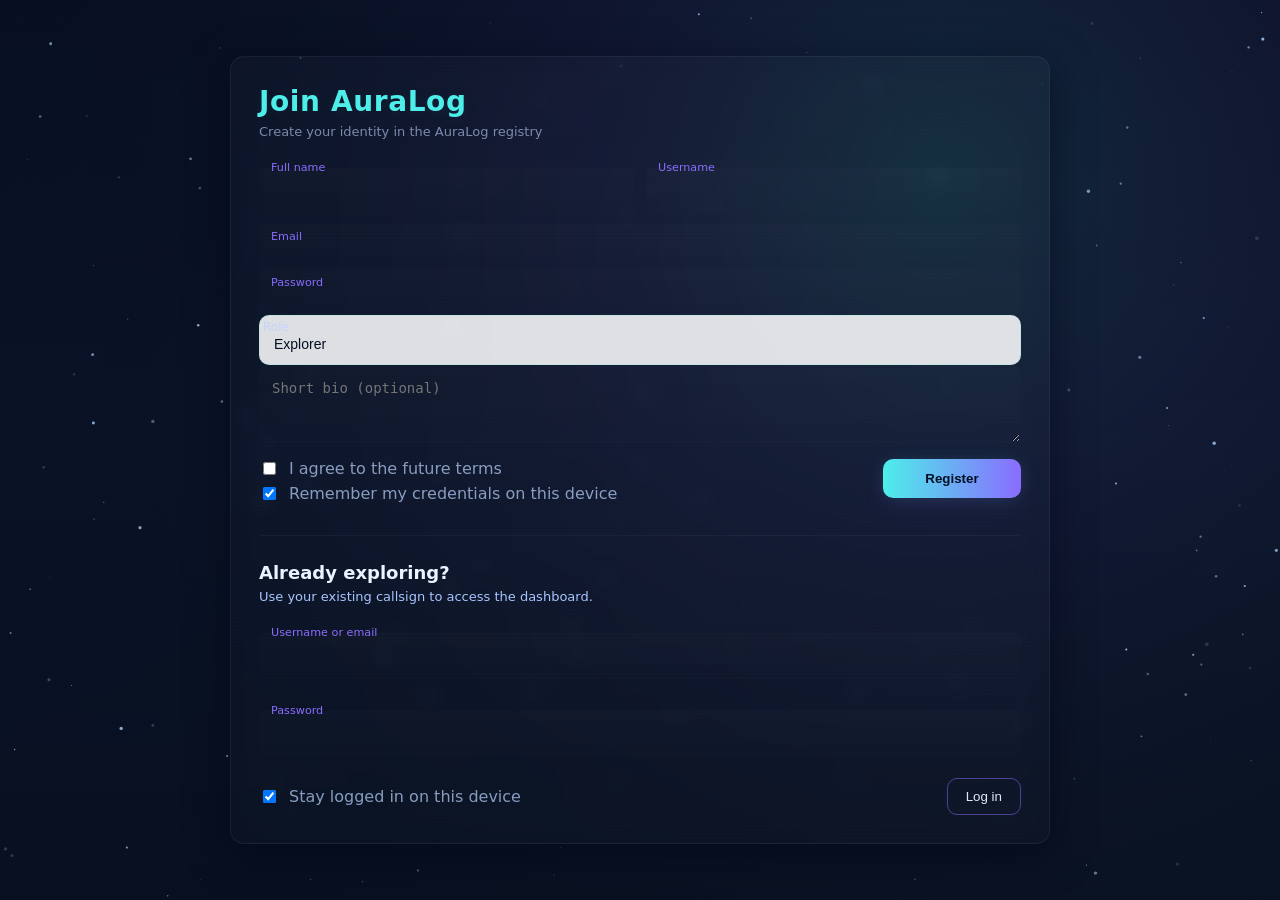
<file: index.html>
<!doctype html>
<html lang="en">
	<head>
		<meta charset="utf-8" />
		<meta name="viewport" content="width=device-width,initial-scale=1" />
		<meta name="application-name" content="AuraLog" />
		<meta name="description" content="AuraLog: Secure identity registration and project progress tracking for modern teams. Your future starts here." />
		<meta name="keywords" content="AuraLog, AuraLog registry, project tracking, team collaboration, progress logging, mission dashboard" />
		<link rel="canonical" href="https://auralog.com/" />
		<meta property="og:title" content="AuraLog Registry" />
		<meta property="og:description" content="AuraLog: Secure identity registration and project progress tracking for modern teams." />
		<meta property="og:type" content="website" />
		<meta property="og:url" content="https://auralog.com/" />
		<meta property="og:image" content="https://auralog.com/static/auralog-og.png" />
		<meta name="twitter:card" content="summary_large_image" />
		<meta name="twitter:title" content="AuraLog Registry" />
		<meta name="twitter:description" content="AuraLog keeps global teams in sync with a secure registration + mission control dashboard." />
		<meta name="twitter:image" content="https://auralog.com/static/auralog-og.png" />
		<title>AuraLog Registry</title>
		<link rel="stylesheet" href="static/css/style.css">
	</head>
	<body>
		<div class="bg">
			<canvas id="nebula"></canvas>
			<div class="grid"></div>
		</div>

		<main class="card" data-brand="auralog">
			<header class="card-header">
				<h1>Join AuraLog</h1>
				<p class="subtitle">Create your identity in the AuraLog registry</p>
			</header>

			<form id="regForm" class="form" autocomplete="off">
				<div class="row">
					<label class="field">
						<input name="fullName" type="text" required />
						<span class="label">Full name</span>
						<span class="bar"></span>
					</label>

					<label class="field">
						<input name="username" type="text" required />
						<span class="label">Username</span>
						<span class="bar"></span>
					</label>
				</div>

				<label class="field wide">
					<input name="email" type="email" required />
					<span class="label">Email</span>
					<span class="bar"></span>
				</label>

				<label class="field wide">
					<input name="password" type="password" minlength="6" required />
					<span class="label">Password</span>
					<span class="bar"></span>
				</label>

				<label class="field wide">
					<select name="role">
						<option value="explorer">Explorer</option>
						<option value="builder">Builder</option>
						<option value="designer">Designer</option>
						<option value="other">Other</option>
					</select>
					<span class="label small">Role</span>
				</label>

				<label class="field wide">
					<textarea name="bio" rows="3" placeholder="Short bio (optional)"></textarea>
				</label>

				<div class="actions">
					<div class="checkbox-group">
						<label class="checkbox">
							<input type="checkbox" name="agree" required />
							<span>I agree to the future terms</span>
						</label>
						<label class="checkbox">
							<input type="checkbox" name="remember" checked />
							<span>Remember my credentials on this device</span>
						</label>
					</div>

					<button id="submitBtn" type="submit" class="btn-neon">Register</button>
				</div>
			</form>

			<section class="login-panel">
				<h2>Already exploring?</h2>
				<p class="login-copy">Use your existing callsign to access the dashboard.</p>
				<form id="loginForm" class="login-form" autocomplete="off">
					<label class="field wide">
						<input name="loginUsername" type="text" required />
						<span class="label">Username or email</span>
						<span class="bar"></span>
					</label>
					<label class="field wide">
						<input name="loginPassword" type="password" required />
						<span class="label">Password</span>
						<span class="bar"></span>
					</label>
					<div class="login-actions">
						<label class="checkbox">
							<input type="checkbox" name="loginRemember" checked />
							<span>Stay logged in on this device</span>
						</label>
						<button type="submit" class="btn-outline">Log in</button>
					</div>
				</form>
			</section>

			<div id="toast" class="toast hidden"></div>
		</main>

		<script src="static/js/app.js"></script>
	</body>
</html>
</file>
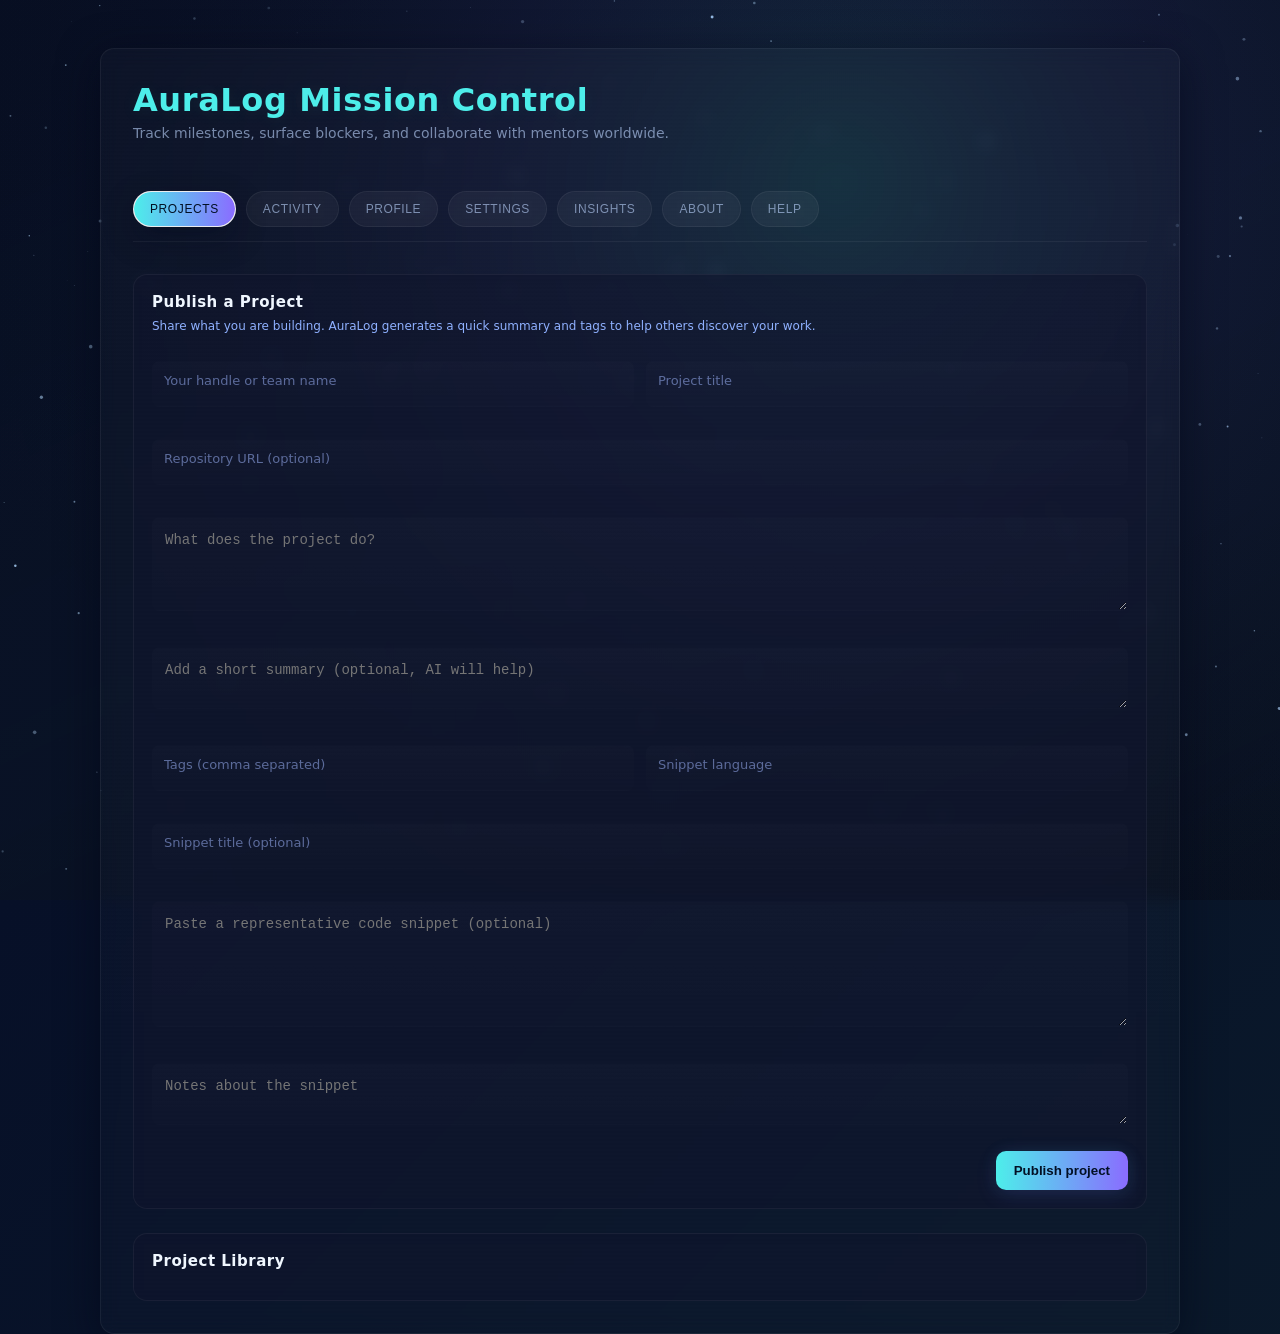
<file: dashboard.html>
<!doctype html>
<html lang="en">
  <head>
  <meta charset="utf-8" />
  <meta name="viewport" content="width=device-width,initial-scale=1" />
  <meta name="application-name" content="AuraLog" />
  <meta name="description" content="AuraLog Mission Control keeps global teams aligned with live progress tracking, blockers, and doubt resolution." />
  <meta name="keywords" content="AuraLog, mission control, project tracker, team dashboard, progress updates" />
  <link rel="canonical" href="https://auralog.com/dashboard" />
  <meta property="og:title" content="AuraLog Mission Control" />
  <meta property="og:description" content="AuraLog Mission Control keeps global teams aligned with live progress, blockers, and doubts." />
  <meta property="og:type" content="website" />
  <meta property="og:url" content="https://auralog.com/dashboard" />
  <meta property="og:image" content="https://auralog.com/static/auralog-og.png" />
  <meta name="twitter:card" content="summary_large_image" />
  <meta name="twitter:title" content="AuraLog Mission Control" />
  <meta name="twitter:description" content="AuraLog keeps global teams in sync with live progress tracking and doubt resolution." />
  <meta name="twitter:image" content="https://auralog.com/static/auralog-og.png" />
  <title>AuraLog Mission Control</title>
    <link rel="stylesheet" href="static/css/style.css">
  </head>
  <body class="dashboard-page">
    <div class="bg">
      <canvas id="nebula"></canvas>
      <div class="grid"></div>
    </div>

    <main class="card dashboard" data-section="projects">
      <header class="card-header">
        <h1>AuraLog Mission Control</h1>
        <p class="subtitle">Track milestones, surface blockers, and collaborate with mentors worldwide.</p>
      </header>

      <nav class="dashboard-tabs">
        <button class="dashboard-tab active" type="button" data-target="projects">Projects</button>
        <button class="dashboard-tab" type="button" data-target="activity">Activity</button>
        <button class="dashboard-tab" type="button" data-target="profile">Profile</button>
        <button class="dashboard-tab" type="button" data-target="settings">Settings</button>
    <button class="dashboard-tab" type="button" data-target="insights">Insights</button>
        <button class="dashboard-tab" type="button" data-target="about">About</button>
        <button class="dashboard-tab" type="button" data-target="help">Help</button>
      </nav>

      <section class="deck-section is-active" data-section="projects">
        <section class="panel project-panel">
          <h2>Publish a Project</h2>
          <p class="panel-help">Share what you are building. AuraLog generates a quick summary and tags to help others discover your work.</p>
          <form id="projectForm" autocomplete="off">
            <div class="row">
              <label class="field">
                <input name="owner" type="text" placeholder=" " required />
                <span class="label">Your handle or team name</span>
                <span class="bar"></span>
              </label>
              <label class="field">
                <input name="title" type="text" placeholder=" " required />
                <span class="label">Project title</span>
                <span class="bar"></span>
              </label>
            </div>
            <label class="field wide">
              <input name="repo_url" type="url" placeholder=" " />
              <span class="label">Repository URL (optional)</span>
              <span class="bar"></span>
            </label>
            <label class="field wide">
              <textarea name="description" rows="4" placeholder="What does the project do?" required></textarea>
            </label>
            <label class="field wide">
              <textarea name="summary" rows="2" placeholder="Add a short summary (optional, AI will help)"></textarea>
            </label>
            <div class="row">
              <label class="field">
                <input name="tags" type="text" placeholder=" " />
                <span class="label">Tags (comma separated)</span>
                <span class="bar"></span>
              </label>
              <label class="field">
                <input name="language" type="text" placeholder=" " />
                <span class="label">Snippet language</span>
                <span class="bar"></span>
              </label>
            </div>
            <label class="field wide">
              <input name="snippet_title" type="text" placeholder=" " />
              <span class="label">Snippet title (optional)</span>
              <span class="bar"></span>
            </label>
            <label class="field wide">
              <textarea name="code" rows="6" placeholder="Paste a representative code snippet (optional)"></textarea>
            </label>
            <label class="field wide">
              <textarea name="snippet_notes" rows="2" placeholder="Notes about the snippet"></textarea>
            </label>
            <button type="submit" class="btn-neon">Publish project</button>
          </form>
        </section>

        <section class="panel">
          <h2>Project Library</h2>
          <div id="projectFeed" class="feed project-feed"></div>
        </section>
      </section>

      <section class="deck-section" data-section="activity">
        <div class="dashboard-grid">
          <section class="panel">
            <h2>Share a Progress Update</h2>
            <form id="progressForm" autocomplete="off">
              <div class="row">
                <label class="field">
                  <input name="username" type="text" placeholder=" " required />
                  <span class="label">Username</span>
                  <span class="bar"></span>
                </label>
                <label class="field">
                  <input name="title" type="text" placeholder=" " required />
                  <span class="label">Update title</span>
                  <span class="bar"></span>
                </label>
              </div>
              <label class="field wide">
                <textarea name="summary" rows="3" placeholder="What did you build or learn?" required></textarea>
              </label>
              <div class="row">
                <label class="field">
                  <select name="status">
                    <option value="in-progress">In progress</option>
                    <option value="needs-review">Needs review</option>
                    <option value="blocked">Blocked</option>
                    <option value="complete">Complete</option>
                  </select>
                  <span class="label small">Status</span>
                </label>
                <label class="field">
                  <input name="blockers" type="text" placeholder=" " />
                  <span class="label">Blockers</span>
                  <span class="bar"></span>
                </label>
              </div>
              <label class="field wide">
                <textarea name="errors" rows="2" placeholder="Log failing tests, bugs, or error messages here"></textarea>
              </label>
              <button type="submit" class="btn-neon">Log progress</button>
            </form>
          </section>

          <section class="panel">
            <h2>Raise a Doubt</h2>
            <form id="doubtForm" autocomplete="off">
              <label class="field wide">
                <input name="username" type="text" placeholder=" " required />
                <span class="label">Username</span>
                <span class="bar"></span>
              </label>
              <label class="field wide">
                <input name="topic" type="text" placeholder=" " required />
                <span class="label">Topic</span>
                <span class="bar"></span>
              </label>
              <label class="field wide">
                <textarea name="question" rows="4" placeholder="Describe the challenge or question" required></textarea>
              </label>
              <button type="submit" class="btn-neon">Send question</button>
            </form>
          </section>

          <section class="panel">
            <h2>Mission Stats</h2>
            <div id="progressStats" class="stats-grid"></div>
          </section>
        </div>

        <section class="panel">
          <h2>Progress Stream</h2>
          <div id="progressFeed" class="feed"></div>
        </section>

        <section class="panel">
          <h2>Open Doubts</h2>
          <div id="doubtFeed" class="feed"></div>
        </section>
      </section>

      <section class="deck-section" data-section="insights">
        <section class="panel">
          <h2>Mission Insights</h2>
          <p class="panel-help">Hybrid heuristics + AI distil the latest project, progress, and doubt telemetry into action items.</p>
          <div id="insightHero" class="insight-hero">
            <div class="insight-glow"></div>
            <div class="insight-content">
              <h3 id="insightHeadline">Gathering nebula data…</h3>
              <p id="insightDetail">Hang tight while AuraLog synthesizes priorities.</p>
              <ul id="insightActions" class="insight-actions"></ul>
              <div class="insight-meta">
                <span id="insightMomentum" class="metric-chip">Momentum</span>
                <span id="insightCompletion" class="metric-chip">Completion</span>
                <span id="insightResolution" class="metric-chip">Resolution</span>
              </div>
              <div class="insight-trailing">
                <div class="insight-telemetry">
                  <span id="insightTrending" class="insight-trending">Trending: awaiting more signals</span>
                  <span id="insightGenerated" class="insight-generated">Synced moments ago</span>
                  <span id="insightModel" class="insight-model">Model: heuristics+AI</span>
                </div>
                <button id="refreshInsights" class="btn-outline btn-insight-refresh" type="button">Refresh insights</button>
              </div>
            </div>
          </div>
        </section>

        <section class="panel">
          <h2>Telemetry</h2>
          <div class="insight-grid">
            <div class="insight-card">
              <h3>Progress Pulse</h3>
              <dl id="progressSummary" class="insight-stats"></dl>
            </div>
            <div class="insight-card">
              <h3>Doubt Orbit</h3>
              <dl id="doubtSummary" class="insight-stats"></dl>
            </div>
            <div class="insight-card">
              <h3>Project Signals</h3>
              <dl id="projectSummary" class="insight-stats"></dl>
            </div>
          </div>
        </section>

        <section class="panel">
          <h2>Recent Highlights</h2>
          <div id="insightTimeline" class="timeline"></div>
        </section>
      </section>

      <section class="deck-section" data-section="profile">
        <section class="panel profile-media">
          <h2>Profile Media</h2>
          <p class="panel-help">Showcase up to six highlight images on your profile card. Paste hosted image URLs below or remove shots you no longer want.</p>
          <div id="profilePhotoGallery" class="profile-gallery" data-empty="No images yet. Add a link below to populate your gallery."></div>
          <form id="profilePhotoForm" autocomplete="off" class="profile-photo-form">
            <label class="field wide">
              <input name="photo_url" type="text" inputmode="url" placeholder=" " />
              <span class="label">Image URL</span>
              <span class="bar"></span>
            </label>
            <div class="photo-actions">
              <button type="submit" class="btn-neon">Add image</button>
              <button id="clearProfilePhotos" type="button" class="btn-outline">Clear gallery</button>
            </div>
          </form>
        </section>

        <section class="panel">
          <h2>Your Profile</h2>
          <p class="panel-help">Edit a lightweight public profile. Save to sync details locally and, if registered, with the AuraLog service.</p>
          <p class="panel-help" id="profileTokenHint"></p>
          <form id="profileForm" autocomplete="off">
            <div class="row">
              <label class="field">
                <input name="username" type="text" placeholder=" " readonly />
                <span class="label">Your handle</span>
                <span class="bar"></span>
              </label>
              <label class="field">
                <input name="fullName" type="text" placeholder=" " />
                <span class="label">Full name</span>
                <span class="bar"></span>
              </label>
            </div>
            <label class="field wide">
              <textarea name="bio" rows="3" placeholder="A short bio"></textarea>
            </label>
            <div class="row">
              <label class="field">
                <input name="avatar" type="text" inputmode="url" placeholder=" " />
                <span class="label">Avatar URL</span>
                <span class="bar"></span>
              </label>
              <label class="field">
                <input name="github" type="text" inputmode="url" placeholder=" " />
                <span class="label">GitHub</span>
                <span class="bar"></span>
              </label>
            </div>
            <div class="row">
              <label class="field">
                <input name="linkedin" type="text" inputmode="url" placeholder=" " />
                <span class="label">LinkedIn</span>
                <span class="bar"></span>
              </label>
              <label class="field">
                <input name="website" type="text" inputmode="url" placeholder=" " />
                <span class="label">Website</span>
                <span class="bar"></span>
              </label>
            </div>
            <div class="row">
              <button type="submit" class="btn-neon">Save profile details</button>
            </div>
          </form>
        </section>
      </section>

      <section class="deck-section" data-section="settings">
        <section class="panel">
          <h2>Preferences &amp; Notifications</h2>
          <p class="panel-help">Choose how AuraLog looks and what updates ping you on this device.</p>
          <form id="settingsForm" autocomplete="off">
            <div class="row">
              <label class="field small">
                <select name="theme">
                  <option value="default">Default</option>
                  <option value="dark">Dark</option>
                  <option value="neon">Neon</option>
                  <option value="aurora">Aurora</option>
                  <option value="void">Void</option>
                  <option value="sunset">Sunset</option>
                </select>
                <span class="label small">Theme</span>
              </label>
              <label class="field small">
                <select name="code_theme">
                  <option value="monokai">Monokai</option>
                  <option value="github">GitHub</option>
                  <option value="dracula">Dracula</option>
                </select>
                <span class="label small">Code theme</span>
              </label>
            </div>
            <div class="checkbox-grid">
              <label class="checkbox">
                <input name="public_profile" type="checkbox" />
                <span>Public profile page</span>
              </label>
              <label class="checkbox">
                <input name="email_visible" type="checkbox" />
                <span>Show email publicly</span>
              </label>
            </div>
            <div class="notify-group">
              <span class="notify-title">Notifications</span>
              <div class="notify-options">
                <label class="checkbox">
                  <input name="notify_progress" type="checkbox" />
                  <span>Progress digests</span>
                </label>
                <label class="checkbox">
                  <input name="notify_projects" type="checkbox" />
                  <span>New projects</span>
                </label>
                <label class="checkbox">
                  <input name="notify_doubts" type="checkbox" />
                  <span>Doubt replies</span>
                </label>
              </div>
            </div>
            <div class="row">
              <button type="submit" class="btn-neon">Save preferences</button>
            </div>
          </form>
        </section>
      </section>

      <section class="deck-section" data-section="about">
        <section class="panel">
          <h2>About AuraLog</h2>
          <p class="panel-help">AuraLog blends registration, project tracking, and mentor collaboration into one nebula-inspired workspace.</p>
          <p>Inside Mission Control you can:</p>
          <ul class="info-list">
            <li>Publish projects with AI-backed summaries and snippet highlights.</li>
            <li>Log daily progress, blockers, and errors so mentors spot patterns fast.</li>
            <li>Surface doubts and review threaded responses from peers or AuraLog AI.</li>
            <li>Curate a lightweight profile that travels with your device token.</li>
          </ul>
          <p>Every panel is tuned for low-friction updates so your team stays future-ready.</p>
        </section>
      </section>

      <section class="deck-section" data-section="help">
        <section class="panel">
          <h2>Need Help?</h2>
          <p class="panel-help">Quick tips for staying in sync and unlocking the full dashboard.</p>
          <ol class="info-list">
            <li>Use the Projects tab to share builds; attach at least one snippet for richer AI context.</li>
            <li>Drop progress updates daily — blockers flagged here fuel mentor outreach.</li>
            <li>Hold on to the device token shown in Profile; it authenticates future edits.</li>
            <li>Switch themes under Settings to match your workspace lighting and mood.</li>
            <li>If something misbehaves, ping <a href="mailto:support@auralog.com">support@auralog.com</a> with steps to reproduce.</li>
          </ol>
          <p>Still unsure? Toggle back to the About tab or explore the README for deployment and API docs.</p>
        </section>
      </section>
    </main>

    <div id="dashToast" class="toast hidden"></div>

    <script src="static/js/app.js"></script>
    <script src="static/js/dashboard.js"></script>
  </body>
</html>
</file>
<file: static/css/style.css>
/* AuraLog neon + glass style */
:root{
  --bg1:#071028;
  --bg2:#0b1b2b;
  --neon:#4deeea;
  --accent:#8a6cff;
  --glass: rgba(255,255,255,0.06);
  --glass-2: rgba(255,255,255,0.03);
  --text-primary:#dbeafe;
  --text-muted:#bcd6ff9a;
  --headline:#f0f7ff;
  --panel-border:rgba(255,255,255,0.05);
  --panel-bg:rgba(14,20,44,0.58);
  --project-card-bg:rgba(12,20,42,0.6);
  --project-card-border:rgba(78,238,234,0.08);
  --project-summary-bg:rgba(138,108,255,0.08);
  --project-summary-color:#dcd8ff;
  --snippet-bg:rgba(5,12,30,0.78);
  --snippet-border:rgba(255,255,255,0.04);
  --snippet-color:#f8ffff;
  --feed-card-bg:rgba(6,18,40,0.4);
  --feed-card-text:#c8dcff;
  --doubt-card-bg:rgba(20,24,40,0.5);
  --doubt-card-text:#c7d8ff;
  --toast-bg:linear-gradient(90deg,rgba(138,108,255,0.12),rgba(78,238,234,0.06));
}

body.theme-default{
  --bg1:#071028;
  --bg2:#0b1b2b;
  --neon:#4deeea;
  --accent:#8a6cff;
  --glass: rgba(255,255,255,0.06);
  --glass-2: rgba(255,255,255,0.03);
  --text-primary:#dbeafe;
  --text-muted:#bcd6ff9a;
  --headline:#f0f7ff;
  --panel-border:rgba(255,255,255,0.05);
  --panel-bg:rgba(14,20,44,0.58);
  --project-card-bg:rgba(12,20,42,0.6);
  --project-card-border:rgba(78,238,234,0.08);
  --project-summary-bg:rgba(138,108,255,0.08);
  --project-summary-color:#dcd8ff;
  --snippet-bg:rgba(5,12,30,0.78);
  --snippet-border:rgba(255,255,255,0.04);
  --snippet-color:#f8ffff;
  --feed-card-bg:rgba(6,18,40,0.4);
  --feed-card-text:#c8dcff;
  --doubt-card-bg:rgba(20,24,40,0.5);
  --doubt-card-text:#c7d8ff;
  --toast-bg:linear-gradient(90deg,rgba(138,108,255,0.12),rgba(78,238,234,0.06));
}

body.theme-dark{
  --bg1:#05070f;
  --bg2:#04040a;
  --neon:#5eead4;
  --accent:#38bdf8;
  --glass: rgba(255,255,255,0.05);
  --glass-2: rgba(255,255,255,0.02);
  --text-primary:#e2e8f0;
  --text-muted:#94a3b8;
  --headline:#f8fafc;
  --panel-border:rgba(94,234,212,0.18);
  --panel-bg:rgba(11,17,30,0.72);
  --project-card-bg:rgba(9,15,26,0.78);
  --project-card-border:rgba(94,234,212,0.2);
  --project-summary-bg:rgba(56,189,248,0.12);
  --project-summary-color:#c1f1ff;
  --snippet-bg:rgba(8,13,24,0.94);
  --snippet-border:rgba(94,234,212,0.25);
  --snippet-color:#e2e8f0;
  --feed-card-bg:rgba(7,12,22,0.76);
  --feed-card-text:#d1e4ff;
  --doubt-card-bg:rgba(7,12,22,0.76);
  --doubt-card-text:#cbd5f5;
  --toast-bg:linear-gradient(90deg,rgba(94,234,212,0.12),rgba(56,189,248,0.08));
}

body.theme-neon{
  --bg1:#1b0052;
  --bg2:#001f5e;
  --neon:#ff67f9;
  --accent:#7cfdf0;
  --glass: rgba(255,255,255,0.08);
  --glass-2: rgba(255,255,255,0.04);
  --text-primary:#f7e9ff;
  --text-muted:#d2b8ff;
  --headline:#fff0ff;
  --panel-border:rgba(255,103,249,0.22);
  --panel-bg:rgba(28,14,66,0.6);
  --project-card-bg:rgba(31,5,72,0.72);
  --project-card-border:rgba(255,103,249,0.25);
  --project-summary-bg:rgba(255,103,249,0.12);
  --project-summary-color:#ffe7ff;
  --snippet-bg:rgba(9,7,28,0.9);
  --snippet-border:rgba(255,103,249,0.2);
  --snippet-color:#fdf5ff;
  --feed-card-bg:rgba(16,9,48,0.7);
  --feed-card-text:#f0dcff;
  --doubt-card-bg:rgba(16,9,48,0.7);
  --doubt-card-text:#f0dcff;
  --toast-bg:linear-gradient(90deg,rgba(255,103,249,0.18),rgba(124,253,240,0.12));
}

body.theme-aurora{
  --bg1:#02121f;
  --bg2:#042d3f;
  --neon:#5de1ff;
  --accent:#8cff8c;
  --glass: rgba(255,255,255,0.05);
  --glass-2: rgba(255,255,255,0.025);
  --text-primary:#e4f9ff;
  --text-muted:#a6d8ff;
  --headline:#f5feff;
  --panel-border:rgba(93,225,255,0.2);
  --panel-bg:rgba(6,28,42,0.62);
  --project-card-bg:rgba(6,36,51,0.68);
  --project-card-border:rgba(93,225,255,0.22);
  --project-summary-bg:rgba(140,255,140,0.12);
  --project-summary-color:#d9ffe3;
  --snippet-bg:rgba(3,22,32,0.86);
  --snippet-border:rgba(93,225,255,0.22);
  --snippet-color:#eafcff;
  --feed-card-bg:rgba(4,24,36,0.62);
  --feed-card-text:#daf3ff;
  --doubt-card-bg:rgba(4,24,36,0.62);
  --doubt-card-text:#c7f7ff;
  --toast-bg:linear-gradient(90deg,rgba(93,225,255,0.18),rgba(140,255,140,0.12));
}

body.theme-void{
  --bg1:#010005;
  --bg2:#0b001f;
  --neon:#9f7bff;
  --accent:#ff5fbf;
  --glass: rgba(255,255,255,0.045);
  --glass-2: rgba(255,255,255,0.02);
  --text-primary:#f1e9ff;
  --text-muted:#c9b7ff;
  --headline:#ffffff;
  --panel-border:rgba(159,123,255,0.24);
  --panel-bg:rgba(12,4,32,0.7);
  --project-card-bg:rgba(16,6,44,0.76);
  --project-card-border:rgba(159,123,255,0.28);
  --project-summary-bg:rgba(255,95,191,0.12);
  --project-summary-color:#ffd6f1;
  --snippet-bg:rgba(10,4,26,0.92);
  --snippet-border:rgba(159,123,255,0.24);
  --snippet-color:#fff0ff;
  --feed-card-bg:rgba(12,4,36,0.78);
  --feed-card-text:#f4e9ff;
  --doubt-card-bg:rgba(12,4,36,0.78);
  --doubt-card-text:#f4e9ff;
  --toast-bg:linear-gradient(90deg,rgba(159,123,255,0.22),rgba(255,95,191,0.14));
}

body.theme-sunset{
  --bg1:#2e0a1f;
  --bg2:#061c32;
  --neon:#ffaf5f;
  --accent:#ff5fa8;
  --glass: rgba(255,255,255,0.05);
  --glass-2: rgba(255,255,255,0.02);
  --text-primary:#fff3eb;
  --text-muted:#ffcfba;
  --headline:#fff8f2;
  --panel-border:rgba(255,175,95,0.2);
  --panel-bg:rgba(40,14,44,0.7);
  --project-card-bg:rgba(38,12,42,0.76);
  --project-card-border:rgba(255,175,95,0.22);
  --project-summary-bg:rgba(255,95,168,0.16);
  --project-summary-color:#ffe0f0;
  --snippet-bg:rgba(26,6,32,0.9);
  --snippet-border:rgba(255,175,95,0.2);
  --snippet-color:#fff2eb;
  --feed-card-bg:rgba(28,8,34,0.76);
  --feed-card-text:#ffe0f0;
  --doubt-card-bg:rgba(28,8,34,0.76);
  --doubt-card-text:#ffe0f0;
  --toast-bg:linear-gradient(90deg,rgba(255,175,95,0.22),rgba(255,95,168,0.16));
}
*{box-sizing:border-box}
html,body{height:100%;margin:0;font-family:Inter,ui-sans-serif,system-ui,-apple-system,"Segoe UI",Roboto,'Helvetica Neue',Arial}
body{
  background:linear-gradient(135deg,var(--bg1),var(--bg2));
  color:var(--text-primary);
  display:flex;align-items:center;justify-content:center;padding:40px;
  overflow:hidden
}
body.dashboard-page{justify-content:flex-start;align-items:flex-start;overflow:auto;padding:48px 32px;min-height:100vh}
.dashboard-page .card{margin:auto}
#animated-gradient{
  position:fixed;inset:0;z-index:0;pointer-events:none;mix-blend-mode:screen;opacity:0.7;
  background: radial-gradient(ellipse at 20% 20%, rgba(138,108,255,0.12), transparent 10%), radial-gradient(ellipse at 80% 75%, rgba(78,238,234,0.08), transparent 10%);
  animation: gradientShift 12s linear infinite;
}
.bg{position:fixed;inset:0;z-index:0;pointer-events:none}
#nebula{width:100%;height:100%;display:block}
.grid{position:absolute;inset:0;background-image:radial-gradient(rgba(255,255,255,0.02) 1px, transparent 1px);background-size:40px 40px;mix-blend-mode:overlay;opacity:0.12}

.card{position:relative;z-index:2;backdrop-filter: blur(8px);background:linear-gradient(180deg,rgba(255,255,255,0.02),rgba(255,255,255,0.01));border:1px solid rgba(255,255,255,0.06);padding:28px;border-radius:14px;max-width:820px;width:100%;box-shadow:0 10px 40px rgba(2,6,23,0.6)}
.card{transition:transform .18s ease, box-shadow .18s ease}
.card.tilt{transform: perspective(900px) rotateX(var(--rx,0deg)) rotateY(var(--ry,0deg)) translateZ(6px); box-shadow: 0 24px 60px rgba(6,10,30,0.7)}
.card-header{margin-bottom:18px}
.card-header h1{margin:0;font-size:28px;letter-spacing:0.6px;color:var(--neon);text-shadow:0 2px 18px rgba(78,238,234,0.07)}
.subtitle{margin:6px 0 0;color:var(--text-muted);font-size:13px}

.form{display:block}
.row{display:flex;gap:12px}
.field{position:relative;flex:1;margin:10px 0}
.field.wide{width:100%}
.field input,.field textarea,.field select{width:100%;padding:14px 12px;border-radius:8px;border:1px solid transparent;background:linear-gradient(180deg,rgba(255,255,255,0.01),rgba(255,255,255,0.005));color:inherit;outline:none;font-size:14px}
.field select{appearance:none;padding:20px 14px 12px;border:1px solid rgba(78,238,234,0.18);background:#ffffffdd;color:#021024;border-radius:10px;transition:box-shadow .2s ease,border-color .2s ease;padding-right:40px}
.field select:focus{background:#fff;border-color:rgba(138,108,255,0.55);box-shadow:0 0 0 3px rgba(138,108,255,0.18);color:#021024}
.field select option{color:#021024;background:#fff}
.field .label.small{top:-14px;left:4px;font-size:12px;color:#c6d5ff;transform:none}
.field .label{position:absolute;left:12px;top:12px;pointer-events:none;transform-origin:left top;transition:all .18s cubic-bezier(.2,.9,.2,1);color:#9fb6ff86;font-size:13px}
.field input:focus+.label,.field input:not(:placeholder-shown)+.label,.field textarea:focus+.label,.field textarea:not(:placeholder-shown)+.label{transform:translateY(-18px) scale(.86);color:var(--accent)}
.field .bar{position:absolute;left:0;right:0;bottom:6px;height:2px;background:linear-gradient(90deg,var(--neon),var(--accent));opacity:0;transform:scaleX(0);transition:all .28s}
.field input:focus~.bar,.field textarea:focus~.bar{opacity:1;transform:scaleX(1)}

.checkbox{display:flex;gap:10px;align-items:center;color:#bcd6ffb3}
.checkbox-group{display:flex;flex-direction:column;gap:6px}
.actions{display:flex;align-items:flex-start;justify-content:space-between;margin-top:12px;gap:18px}
.actions .btn-neon{min-width:138px;margin-left:auto}
.btn-neon{background:linear-gradient(90deg,var(--neon),var(--accent));border:none;color:#021024;padding:12px 18px;border-radius:10px;font-weight:600;cursor:pointer;box-shadow:0 6px 22px rgba(138,108,255,0.12),0 0 18px rgba(78,238,234,0.08);transition:transform .12s ease}
.btn-neon:active{transform:translateY(1px)}

.btn-outline{background:transparent;border:1px solid rgba(138,108,255,0.5);color:#dbeafe;padding:10px 18px;border-radius:10px;font-weight:500;cursor:pointer;transition:all .18s;box-shadow:0 0 0 rgba(138,108,255,0)}
.btn-outline:hover{border-color:var(--neon);box-shadow:0 0 16px rgba(78,238,234,0.18)}
.btn-outline:active{transform:translateY(1px)}

.login-panel{margin-top:32px;padding-top:26px;border-top:1px solid rgba(255,255,255,0.04)}
.login-panel h2{margin:0 0 6px;font-size:18px;color:#e8f4ff}
.login-copy{margin:0 0 18px;color:#a8c5ff;font-size:13px}
.login-form{display:flex;flex-direction:column;gap:12px}
.login-actions{display:flex;align-items:center;justify-content:space-between;gap:16px}


/* ripple */
.btn-neon{position:relative;overflow:hidden}
.btn-neon .ripple{position:absolute;border-radius:50%;transform:scale(0);background:rgba(255,255,255,0.18);pointer-events:none}

.toast{position:fixed;right:28px;bottom:28px;padding:12px 16px;border-radius:10px;background:var(--toast-bg);backdrop-filter: blur(6px);color:#eafcff;border:1px solid rgba(255,255,255,0.04);box-shadow:0 6px 30px rgba(2,6,23,0.6)}
.hidden{display:none}

@media (max-width:720px){
  .row{flex-direction:column}
  .card{padding:18px;border-radius:12px}
  .actions{flex-direction:column-reverse;align-items:stretch}
  .actions .btn-neon{width:100%}
  .login-actions{flex-direction:column;align-items:stretch}
  .login-actions .btn-outline{width:100%}
}

/* small neon pulse animation */
@keyframes pulse{
  0%{filter:drop-shadow(0 0 6px rgba(78,238,234,0.14))}
  50%{filter:drop-shadow(0 0 18px rgba(78,238,234,0.18))}
  100%{filter:drop-shadow(0 0 6px rgba(78,238,234,0.14))}
}
.btn-neon{animation: pulse 3s ease-in-out infinite}

@keyframes gradientShift{
  0%{background-position:0% 0%}
  50%{background-position:100% 100%}
  100%{background-position:0% 0%}
}

/* subtle scanline overlay */
.card::after{content:'';position:absolute;inset:0;border-radius:14px;background-image:linear-gradient(rgba(255,255,255,0.01) 50%, rgba(255,255,255,0) 50%);background-size:100% 4px;opacity:0.06;pointer-events:none;mix-blend-mode:overlay}

/* dashboard layout */
.dashboard{max-width:1080px;width:100%;padding:32px;display:flex;flex-direction:column;gap:26px}
.dashboard .card-header h1{font-size:32px}
.dashboard .subtitle{font-size:14px}
.dashboard-tabs{display:flex;flex-wrap:wrap;gap:10px;padding:6px 0 14px;border-bottom:1px solid rgba(255,255,255,0.05);margin-bottom:6px}
.dashboard-tab{background:rgba(255,255,255,0.04);border:1px solid rgba(255,255,255,0.06);color:var(--text-muted);padding:10px 16px;border-radius:999px;font-size:12px;letter-spacing:0.6px;text-transform:uppercase;cursor:pointer;transition:all .2s ease;backdrop-filter:blur(12px);position:relative;overflow:hidden;z-index:0}
.dashboard-tab::after{content:'';position:absolute;inset:0;border-radius:999px;background:linear-gradient(90deg,var(--neon),var(--accent));opacity:0;transition:opacity .25s ease;z-index:-1}
.dashboard-tab.active{color:#021024;background:rgba(255,255,255,0.92);border-color:transparent;box-shadow:0 12px 30px rgba(4,10,30,0.35)}
.dashboard-tab.active::after{opacity:1}
.dashboard-tab:focus-visible{outline:2px solid var(--neon);outline-offset:4px}

.deck-section{display:none;flex-direction:column;gap:24px}
.deck-section.is-active{display:flex}
.deck-section.is-animating{animation:sectionFadeUp .55s cubic-bezier(.16,.84,.44,1) both}

@keyframes sectionFadeUp{
  from{opacity:0;transform:translateY(28px);filter:blur(6px)}
  to{opacity:1;transform:translateY(0);filter:blur(0)}
}
.dashboard-grid{display:grid;grid-template-columns:repeat(auto-fit,minmax(280px,1fr));gap:18px}
.panel{background:var(--panel-bg);border:1px solid var(--panel-border);border-radius:14px;padding:18px;backdrop-filter:blur(12px);position:relative;overflow:hidden}
.panel h2{margin:0 0 12px;font-size:15px;letter-spacing:0.5px;color:var(--headline)}
.panel form{display:flex;flex-direction:column;gap:12px}
.panel form .row{flex-wrap:wrap}
.panel form .row .field{min-width:220px}
.panel-help{margin:-6px 0 16px;font-size:12px;color:#8fb1ff;line-height:1.5}
.checkbox-grid{display:flex;flex-wrap:wrap;gap:12px;margin:6px 0 12px}
.checkbox-grid .checkbox{background:rgba(255,255,255,0.03);padding:8px 12px;border-radius:8px;border:1px solid rgba(255,255,255,0.06)}
.notify-group{display:flex;flex-direction:column;gap:8px;padding:12px;border-radius:12px;background:rgba(10,18,36,0.45);border:1px solid rgba(255,255,255,0.04)}
.notify-group .notify-title{font-size:12px;text-transform:uppercase;letter-spacing:0.6px;color:#9dcaff}
.notify-group .notify-options{display:flex;flex-wrap:wrap;gap:12px}
.notify-group .checkbox{background:rgba(255,255,255,0.02);padding:8px 12px;border-radius:8px;border:1px solid rgba(255,255,255,0.05)}
.profile-media{display:flex;flex-direction:column;gap:18px}
.profile-gallery{display:grid;grid-template-columns:repeat(auto-fit,minmax(120px,1fr));gap:12px;min-height:96px;position:relative}
.profile-gallery[data-empty]::before{content:attr(data-empty);position:absolute;inset:0;display:flex;align-items:center;justify-content:center;color:#88a7ff;font-size:12px;background:rgba(255,255,255,0.02);border:1px dashed rgba(255,255,255,0.05);border-radius:12px}
.profile-gallery.has-items::before{display:none}
.profile-gallery-item{position:relative;border-radius:12px;overflow:hidden;border:1px solid rgba(255,255,255,0.08);background:rgba(8,14,28,0.6);box-shadow:0 12px 32px rgba(6,10,30,0.3)}
.profile-gallery-item img{width:100%;height:100%;object-fit:cover;display:block}
.profile-gallery-item button{position:absolute;top:8px;right:8px;background:rgba(0,0,0,0.55);border:1px solid rgba(255,255,255,0.24);color:#fefefe;padding:4px 8px;border-radius:999px;font-size:10px;cursor:pointer;transition:background .2s ease}
.profile-gallery-item button:hover{background:rgba(255,120,120,0.75);border-color:rgba(255,120,120,0.9)}
.profile-photo-form{display:flex;flex-direction:column;gap:12px}
.photo-actions{display:flex;gap:10px;flex-wrap:wrap}
.photo-actions .btn-outline{min-width:120px}
.insight-hero{position:relative;overflow:hidden;border-radius:16px;padding:32px;background:linear-gradient(135deg,rgba(78,238,234,0.08),rgba(138,108,255,0.12));display:flex;align-items:center;gap:24px;min-height:220px;isolation:isolate}
.insight-hero::before{content:'';position:absolute;inset:0;background:radial-gradient(circle at 20% 30%,rgba(78,238,234,0.28),transparent 60%),radial-gradient(circle at 80% 60%,rgba(138,108,255,0.3),transparent 55%);opacity:0.7;animation:insightPulse 12s ease-in-out infinite;z-index:-2}
.insight-hero .insight-glow{position:absolute;inset:0;filter:blur(60px);opacity:0.45;background:radial-gradient(circle at 50% 40%,rgba(255,255,255,0.12),transparent 65%);mix-blend-mode:screen;z-index:-1}
.insight-content{max-width:520px}
.insight-content h3{margin:0;font-size:22px;color:#f4fbff;letter-spacing:0.6px}
.insight-content p{margin:10px 0 18px;color:#cbe7ff;font-size:14px;line-height:1.6}
.insight-actions{margin:0;padding-left:18px;color:#aee9ff;font-size:13px;line-height:1.5}
.insight-actions li{margin-bottom:6px}
.insight-meta{display:flex;flex-wrap:wrap;gap:10px;margin-top:14px}
.metric-chip{display:inline-flex;align-items:center;gap:6px;padding:8px 14px;border-radius:12px;background:rgba(255,255,255,0.08);border:1px solid rgba(255,255,255,0.12);color:#f4fbff;font-size:12px;text-transform:uppercase;letter-spacing:0.7px}
.metric-chip[data-tone="boost"]{background:rgba(111,255,191,0.22);border-color:rgba(111,255,191,0.32);color:#e4fff3;box-shadow:0 0 12px rgba(111,255,191,0.26)}
.metric-chip[data-tone="alert"]{background:rgba(255,120,120,0.24);border-color:rgba(255,120,120,0.34);color:#ffe0e0;box-shadow:0 0 12px rgba(255,120,120,0.22)}
.metric-chip[data-tone="steady"]{background:rgba(255,255,255,0.08);border-color:rgba(255,255,255,0.14);color:#f4fbff}
.insight-trailing{margin-top:18px;display:flex;flex-wrap:wrap;gap:12px;align-items:center;justify-content:space-between}
.insight-telemetry{display:flex;flex-wrap:wrap;gap:10px;align-items:center;font-size:11px;letter-spacing:0.6px}
.insight-telemetry span{display:inline-flex;align-items:center;gap:6px;padding:6px 12px;border-radius:999px;background:rgba(255,255,255,0.06);border:1px solid rgba(255,255,255,0.08);color:#cbe7ff}
.insight-trending{color:#d9f6ff}
.insight-generated{color:#9dcaff}
.insight-model{color:#b7f7ff}
.btn-insight-refresh{padding:10px 18px;border-radius:999px;font-size:11px;text-transform:uppercase;letter-spacing:0.7px;background:rgba(78,238,234,0.08);color:#dffeff;border-color:rgba(78,238,234,0.4);transition:all .2s ease}
.btn-insight-refresh:hover{background:rgba(138,108,255,0.12);border-color:rgba(138,108,255,0.4);color:#ffffff}
.btn-insight-refresh:active{transform:translateY(1px)}
.insight-hero::after{content:'';position:absolute;width:360px;height:360px;top:-120px;right:-60px;background:radial-gradient(circle at 30% 30%,rgba(255,255,255,0.18),transparent 70%);filter:blur(40px);opacity:0.55;animation:morphAura 18s ease-in-out infinite;mix-blend-mode:screen;z-index:-1}
.insight-hero[data-state="loading"]::after{animation-duration:12s;opacity:0.4}
.insight-hero[data-state="loading"] .insight-content h3{color:#c7f6ff}
.insight-hero[data-state="loading"] .metric-chip{opacity:0.7}
.insight-hero[data-state="error"]{border:1px solid rgba(255,120,120,0.32);box-shadow:0 0 30px rgba(255,120,120,0.12)}
.insight-hero[data-state="error"] .insight-content h3{color:#ffbcbc}
.insight-hero[data-state="error"] .insight-content p{color:#ffdada}
.insight-hero[data-state="error"] .insight-telemetry span{background:rgba(255,120,120,0.12);border-color:rgba(255,120,120,0.18);color:#ffd4d4}

@keyframes morphAura{
  0%{transform:translate3d(0,0,0) scale(1);border-radius:36% 64% 42% 58%/58% 42% 58% 42%;opacity:0.55}
  33%{transform:translate3d(-40px,20px,0) scale(1.08);border-radius:58% 42% 48% 52%/52% 48% 58% 42%;opacity:0.65}
  66%{transform:translate3d(10px,-30px,0) scale(0.95);border-radius:46% 54% 62% 38%/40% 60% 40% 60%;opacity:0.5}
  100%{transform:translate3d(0,0,0) scale(1);border-radius:36% 64% 42% 58%/58% 42% 58% 42%;opacity:0.55}
}
.insight-grid{display:grid;grid-template-columns:repeat(auto-fit,minmax(220px,1fr));gap:16px}
.insight-card{background:rgba(5,14,30,0.54);border:1px solid rgba(255,255,255,0.06);border-radius:14px;padding:18px;box-shadow:0 18px 40px rgba(4,10,24,0.45);position:relative;overflow:hidden}
.insight-card::after{content:'';position:absolute;inset:0;border-radius:inherit;background:linear-gradient(120deg,rgba(78,238,234,0.06),transparent 60%);pointer-events:none}
.insight-card h3{margin:0 0 12px;font-size:15px;color:#e6f8ff}
.insight-stats{margin:0;display:grid;grid-template-columns:repeat(2,minmax(0,1fr));gap:10px;font-size:12px;color:#cde5ff}
.insight-stats dt{font-weight:600;color:#9dcaff}
.insight-stats dd{margin:0;font-size:13px;color:#f4fbff}
.timeline{display:flex;flex-direction:column;gap:12px;margin-top:6px}
.timeline-event{position:relative;padding:14px 16px 14px 28px;border-radius:12px;background:rgba(255,255,255,0.04);border:1px solid rgba(255,255,255,0.06);color:#d9ebff}
.timeline-event::before{content:'';position:absolute;left:12px;top:18px;width:8px;height:8px;border-radius:50%;background:var(--neon);box-shadow:0 0 12px var(--neon)}
.timeline-event strong{display:block;color:#f0f8ff;font-size:13px;margin-bottom:4px}
.timeline-event span{display:block;font-size:11px;color:#9fc7ff}

@keyframes insightPulse{
  0%{transform:translate3d(0,0,0);opacity:0.6}
  50%{transform:translate3d(10px,-6px,0) scale(1.05);opacity:0.85}
  100%{transform:translate3d(0,0,0);opacity:0.6}
}
.info-list{margin:8px 0 0;padding-left:18px;color:var(--feed-card-text);font-size:13px;line-height:1.6}
.info-list li{margin-bottom:6px}
.info-list a{color:var(--neon);text-decoration:none}
.info-list a:hover{text-decoration:underline}
.feed{display:flex;flex-direction:column;gap:12px;margin-top:4px}
.project-feed{gap:16px}
.project-card{background:var(--project-card-bg);border-radius:14px;padding:18px;border:1px solid var(--project-card-border);box-shadow:0 18px 40px rgba(5,14,30,0.45);display:flex;flex-direction:column;gap:12px}
.project-card header{display:flex;flex-direction:column;gap:6px}
.project-card h3{margin:0;color:#e8f5ff;font-size:18px}
.project-meta{display:flex;flex-wrap:wrap;gap:8px;font-size:12px;color:#8fb1ff}
.project-meta a{color:#4deeea;text-decoration:none}
.project-meta a:hover{text-decoration:underline}
.project-tags{display:flex;flex-wrap:wrap;gap:8px}
.project-tag{padding:4px 10px;border-radius:999px;background:rgba(77,238,234,0.12);color:#6fffe3;font-size:11px;letter-spacing:0.4px}
.project-ai-summary{background:var(--project-summary-bg);padding:12px;border-radius:12px;color:var(--project-summary-color);font-size:13px;line-height:1.6}
.snippet-block{background:var(--snippet-bg);border:1px solid var(--snippet-border);border-radius:12px;padding:12px;overflow:auto;font-family:"Fira Code",Consolas,monospace;font-size:12px;color:var(--snippet-color);position:relative}
.snippet-block pre{margin:0;white-space:pre-wrap;word-break:break-word}
.snippet-meta{display:flex;justify-content:space-between;align-items:center;margin-bottom:6px;font-size:11px;color:#7fa4ff}
body.code-theme-github .snippet-block{background:#0f172a;color:#e2e8f0;border-color:rgba(148,163,184,0.35)}
body.code-theme-dracula .snippet-block{background:#1a1325;color:#f8f8f2;border-color:rgba(255,103,249,0.35)}
body.code-theme-monokai .snippet-block{background:#272822;color:#f8f8f2;border-color:rgba(255,255,255,0.08)}
.project-panel textarea[name="code"]{font-family:"Fira Code",Consolas,monospace}
.project-panel button{align-self:flex-end}
.feed-empty{padding:12px;border:1px dashed rgba(255,255,255,0.1);border-radius:10px;color:#9db6ff;text-align:center}
.progress-item{padding:0;border:none;background:var(--feed-card-bg);border-radius:12px;box-shadow:0 12px 30px rgba(5,14,30,0.35);overflow:hidden}
.progress-item header{display:flex;justify-content:space-between;align-items:flex-start;padding:16px 18px 0}
.progress-item h3{margin:0;font-size:16px;color:#e6f2ff}
.progress-item time{font-size:12px;color:#7fa4ff}
.progress-item p{margin:10px 18px;color:var(--feed-card-text);font-size:14px;line-height:1.5}
.progress-item .meta{display:flex;gap:12px;padding:0 18px 16px;flex-wrap:wrap}
.status-pill{display:inline-flex;align-items:center;gap:6px;padding:4px 12px;border-radius:999px;font-size:11px;text-transform:uppercase;letter-spacing:0.6px;background:rgba(78,238,234,0.15);color:var(--neon)}
.status-pill[data-state="needs-review"]{background:rgba(255,211,102,0.18);color:#ffe79a}
.status-pill[data-state="blocked"]{background:rgba(255,104,104,0.2);color:#ffb0b0}
.status-pill[data-state="complete"]{background:rgba(111,255,191,0.2);color:#9dffd6}
.issue-chip{padding:4px 10px;border-radius:999px;background:rgba(255,104,104,0.18);color:#ffb0b0;font-size:11px;letter-spacing:0.4px}
.stats-grid{display:grid;grid-template-columns:repeat(auto-fit,minmax(160px,1fr));gap:12px;margin-top:8px}
.stat-card{padding:14px;border-radius:12px;background:rgba(255,255,255,0.04);border:1px solid rgba(255,255,255,0.06)}
.stat-card .label{color:#a8c5ff;font-size:12px;text-transform:uppercase;letter-spacing:0.6px}
.stat-card .value{font-size:22px;font-weight:600;color:#e8f4ff;margin-top:4px}
.doubt-item{background:var(--doubt-card-bg);border-radius:12px;padding:16px;border:1px solid rgba(255,255,255,0.05);box-shadow:0 12px 30px rgba(5,14,30,0.35)}
.doubt-item h3{margin:0 0 6px;font-size:15px;color:#f1f6ff}
.doubt-item p{margin:0;color:var(--doubt-card-text);font-size:14px;line-height:1.5}
.doubt-item footer{margin-top:10px;display:flex;justify-content:space-between;align-items:center;font-size:12px;color:#89a7ff}
.doubt-item .status-pill{font-size:10px}
.doubt-responses{margin-top:12px;display:flex;flex-direction:column;gap:10px}
.doubt-response{padding:10px 12px;border-radius:12px;background:rgba(78,238,234,0.08);border:1px solid rgba(78,238,234,0.12);color:#dcf7ff;font-size:12px;line-height:1.5}
.doubt-response strong{display:block;color:#4deeea;font-size:12px;margin-bottom:4px}
.doubt-response span{display:block;font-size:10px;color:#9dcaff;margin-bottom:6px}
</file>
